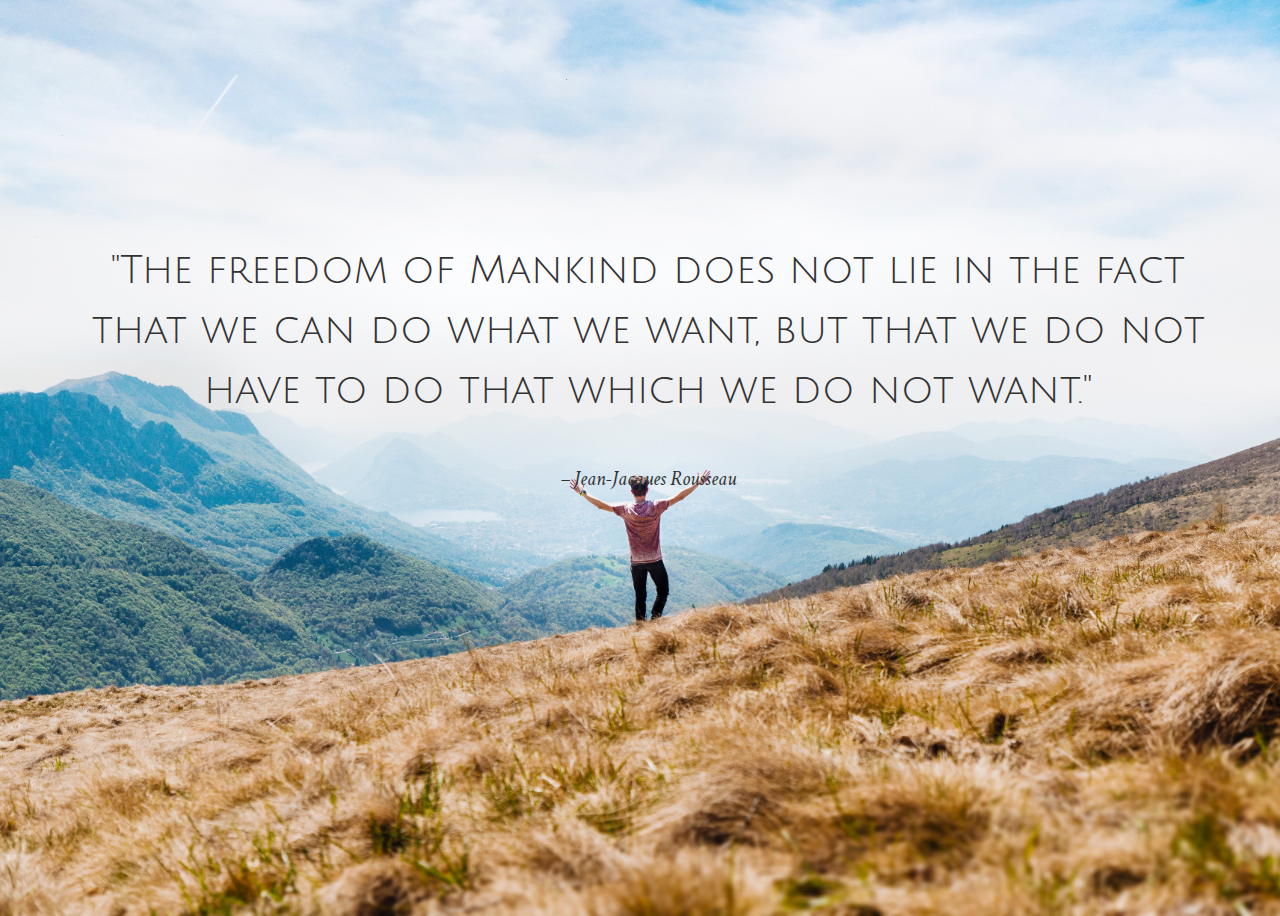
<file: index.html>
<!DOCTYPE html>
<html lang="en">
<head>
    <meta charset="UTF-8">
    <meta name="viewport" content="width=device-width, initial-scale=1.0">
    <title>Freedom</title>

    <link rel="stylesheet" type="text/css" href="main.css">
    <link href="https://fonts.googleapis.com/css?family=Crimson+Text|Julius+Sans+One" rel="stylesheet">
</head>
<body>
    <div class="wrapper">
        <p class="quote">"The freedom of Mankind does not lie in the fact that we can do what we want, but that we do not have to do that which we do not want."</p>
        <p class="author"><small>– Jean-Jacques Rousseau</small></p>
      </div>    
</body>
</html>
</file>
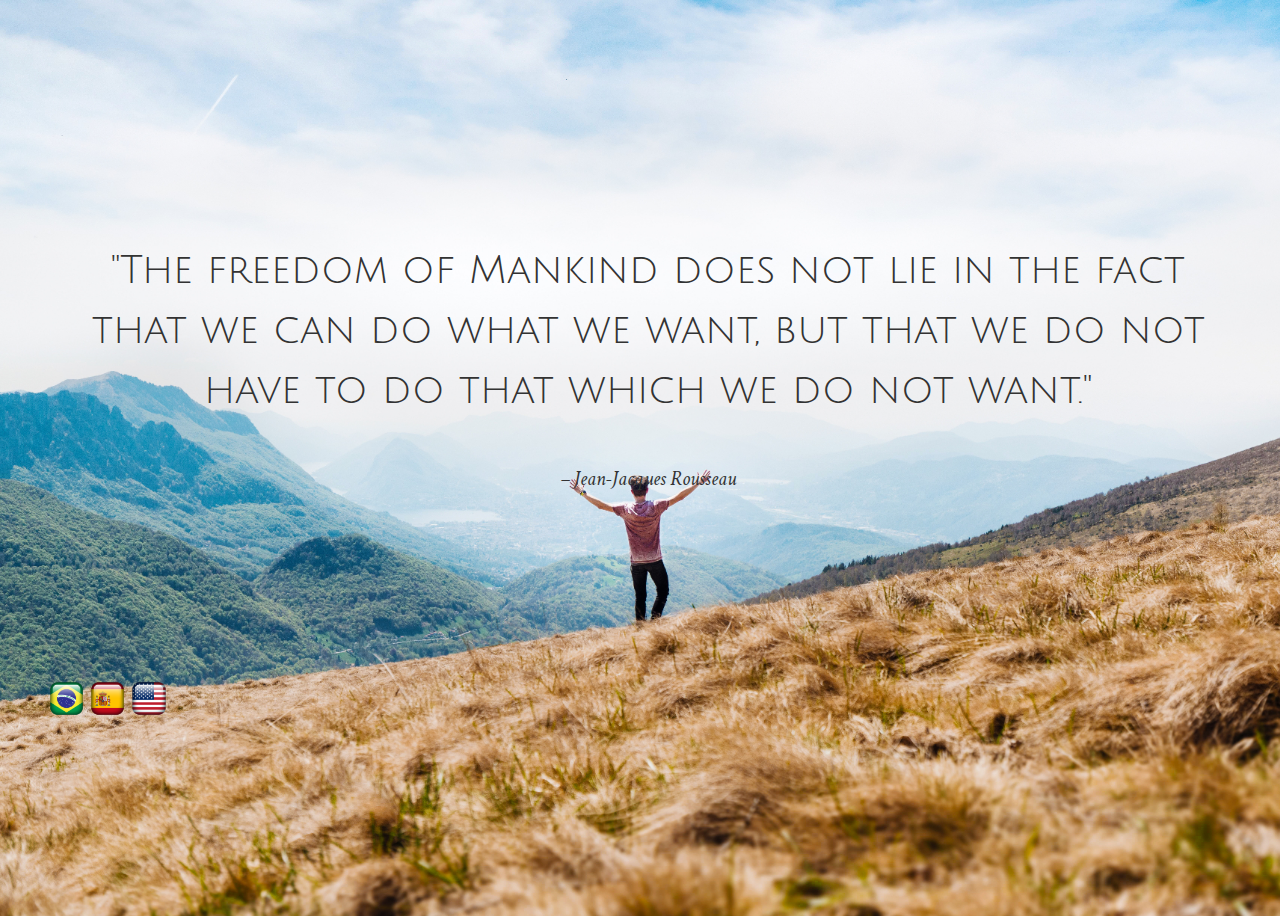
<file: pages/index.html>
<!DOCTYPE html>
<html lang="en">
<head>
    <meta charset="UTF-8">
    <meta name="viewport" content="width=device-width, initial-scale=1.0">
    <title>Freedom</title>

    
    <link rel="stylesheet" type="text/css" href="/styles/main.css">
    <link href="https://fonts.googleapis.com/css?family=Crimson+Text|Julius+Sans+One" rel="stylesheet">
</head>
<body>
    <div class="wrapper">
        <p class="quote">"The freedom of Mankind does not lie in the fact that we can do what we want, but that we do not have to do that which we do not want."</p>
        <p class="author"><small>– Jean-Jacques Rousseau</small></p>
    </div>    
    <nav>
        <ul>
            <li>
                <a href="/pages/pt.html">
                    <img src="/assets/brazil.ico" alt="bandera de brasil" >
                </a>
            </li>
            <li>
                <a href="/pages/es.html">
                    <img src="/assets/spain.ico" alt="bandera de españa">
                </a>
            </li>
            <li>
                <a href="/pages/index.html">
                    <img src="/assets/usa.ico" alt="bandera de los EE.UU.">
                </a>
            </li>
        </ul>
    </nav>       
</body>
</html>
</file>
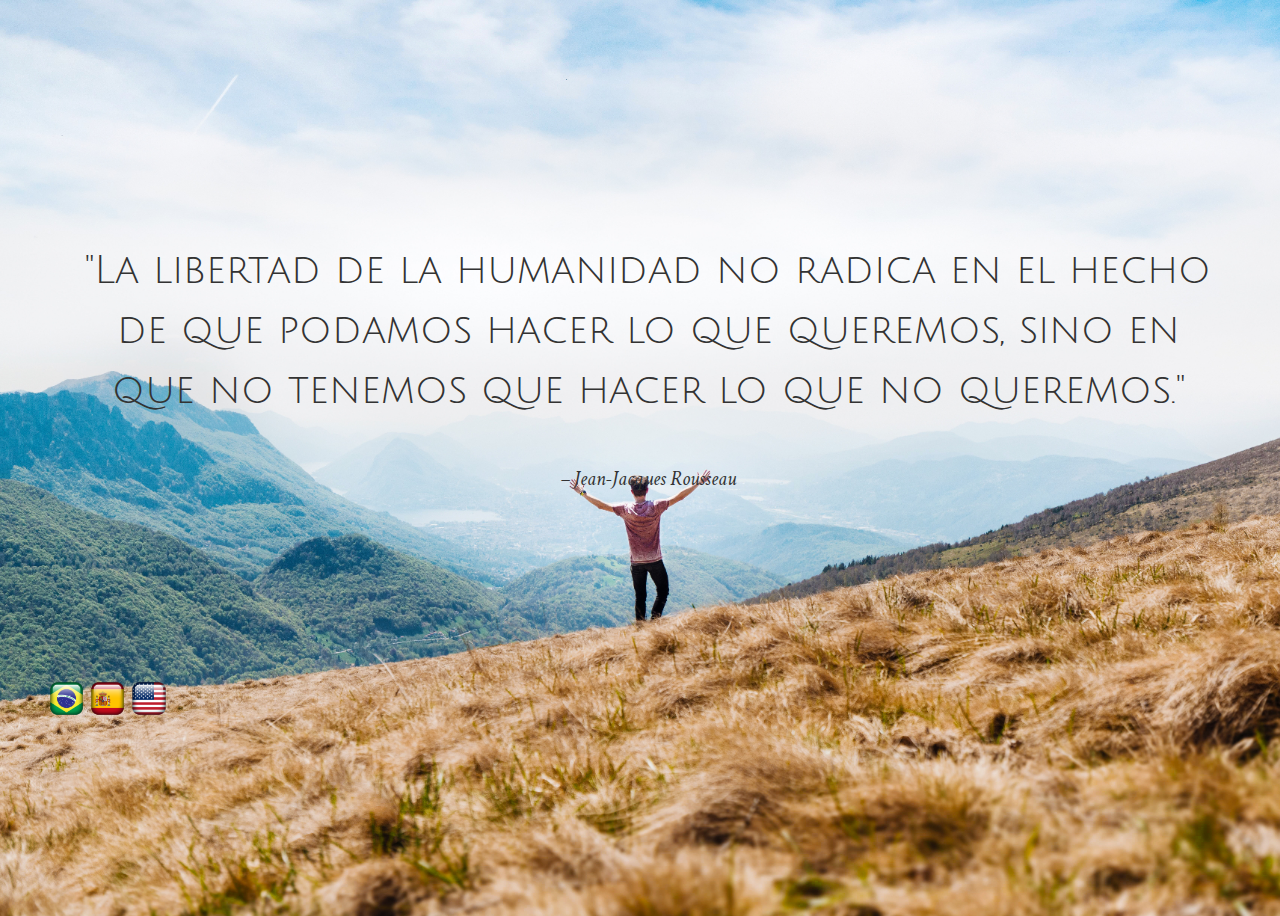
<file: es.html>
<!DOCTYPE html>
<html lang="en">
<head>
    <meta charset="UTF-8">
    <meta name="viewport" content="width=device-width, initial-scale=1.0">
    <title>Libertad</title>

    
    <link rel="stylesheet" type="text/css" href="main.css">
    <link href="https://fonts.googleapis.com/css?family=Crimson+Text|Julius+Sans+One" rel="stylesheet">
</head>
<body>
    <div class="wrapper">
        <p class="quote">"La libertad de la humanidad no radica en el hecho de que podamos hacer lo que queremos, sino en que no tenemos que hacer lo que no queremos."</p>
        <p class="author"><small>– Jean-Jacques Rousseau</small></p>
    </div>
    <nav>
        <ul>
            <li>
                <a href="/pt.html">
                    <img src="assets/brazil.ico" alt="bandera de brasil" >
                </a>
            </li>
            <li>
                <a href="es.html">
                    <img src="assets/spain.ico" alt="bandera de españa">
                </a>
            </li>
            <li>
                <a href="index.html">
                    <img src="assets/usa.ico" alt="bandera de los EE.UU.">
                </a>
            </li>
        </ul>
    </nav>      
</body>
</html>
</file>
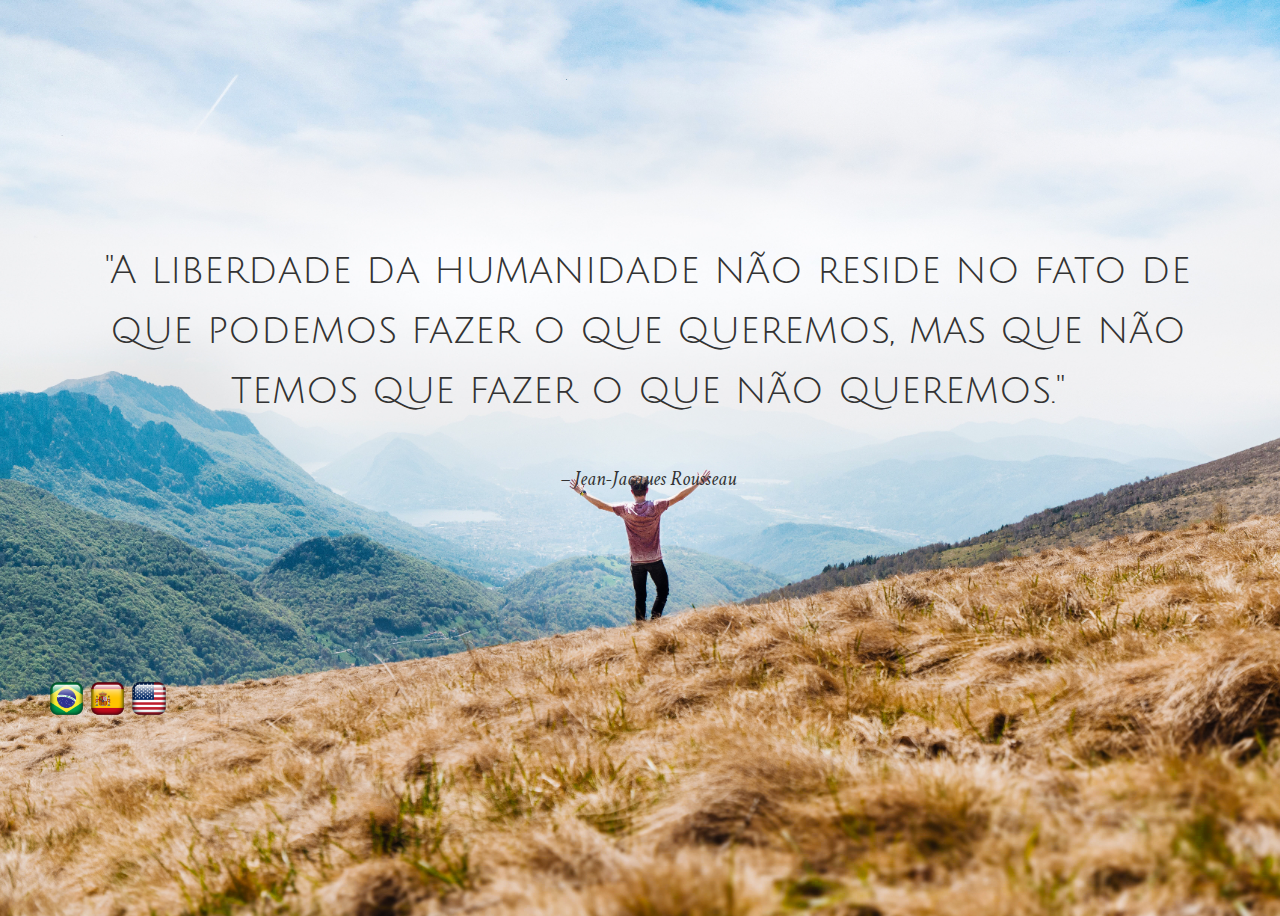
<file: pt.html>
<!DOCTYPE html>
<html lang="en">
<head>
    <meta charset="UTF-8">
    <meta name="viewport" content="width=device-width, initial-scale=1.0">
    <title>Liberdade</title>

    
    <link rel="stylesheet" type="text/css" href="main.css">
    <link href="https://fonts.googleapis.com/css?family=Crimson+Text|Julius+Sans+One" rel="stylesheet">
</head>
<body>
    <div class="wrapper">
        <p class="quote">"A liberdade da humanidade não reside no fato de que podemos fazer o que queremos, mas que não temos que fazer o que não queremos."</p>
        <p class="author"><small>– Jean-Jacques Rousseau</small></p>
    </div>
    <nav>
        <ul>
            <li>
                <a href="/pt.html">
                    <img src="assets/brazil.ico" alt="bandeira do brasil" >
                </a>
            </li>
            <li>
                <a href="es.html">
                    <img src="assets/spain.ico" alt=" bandeira da espanha">
                </a>
            </li>
            <li>
                <a href="index.html">
                    <img src="assets/usa.ico" alt=" bandeira dos EUA">
                </a>
            </li>
        </ul>
    </nav>    
</body>
</html>
</file>
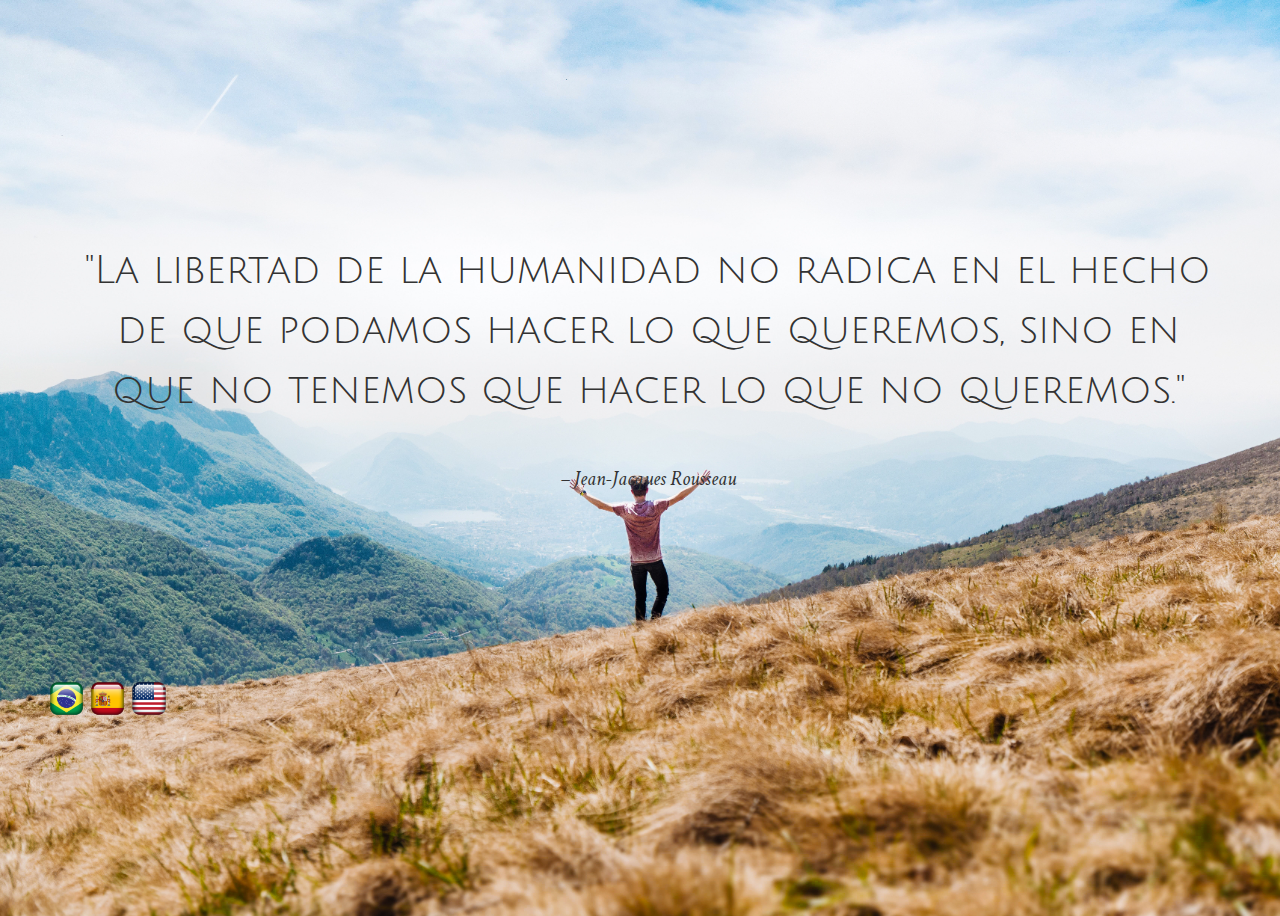
<file: pages/es.html>
<!DOCTYPE html>
<html lang="en">
<head>
    <meta charset="UTF-8">
    <meta name="viewport" content="width=device-width, initial-scale=1.0">
    <title>Libertad</title>

    
    <link rel="stylesheet" type="text/css" href="/styles/main.css">
    <link href="https://fonts.googleapis.com/css?family=Crimson+Text|Julius+Sans+One" rel="stylesheet">
</head>
<body>
    <div class="wrapper">
        <p class="quote">"La libertad de la humanidad no radica en el hecho de que podamos hacer lo que queremos, sino en que no tenemos que hacer lo que no queremos."</p>
        <p class="author"><small>– Jean-Jacques Rousseau</small></p>
    </div>
    <nav>
        <ul>
            <li>
                <a href="/pages/pt.html">
                    <img src="/assets/brazil.ico" alt="bandera de brasil" >
                </a>
            </li>
            <li>
                <a href="/pages/es.html">
                    <img src="/assets/spain.ico" alt="bandera de españa">
                </a>
            </li>
            <li>
                <a href="/pages/index.html">
                    <img src="/assets/usa.ico" alt="bandera de los EE.UU.">
                </a>
            </li>
        </ul>
    </nav>      
</body>
</html>
</file>
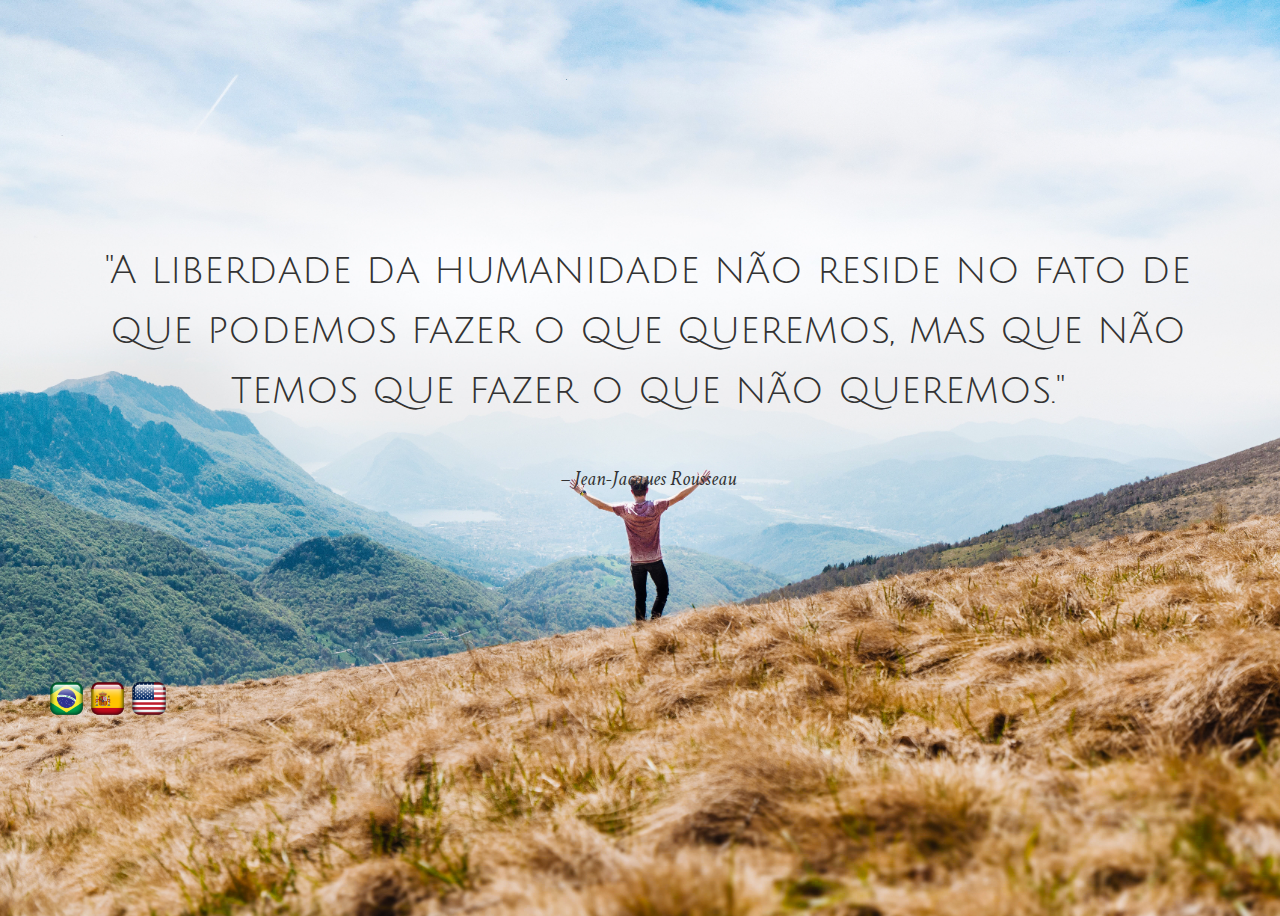
<file: pages/pt.html>
<!DOCTYPE html>
<html lang="en">
<head>
    <meta charset="UTF-8">
    <meta name="viewport" content="width=device-width, initial-scale=1.0">
    <title>Liberdade</title>

    
    <link rel="stylesheet" type="text/css" href="/styles/main.css">
    <link href="https://fonts.googleapis.com/css?family=Crimson+Text|Julius+Sans+One" rel="stylesheet">
</head>
<body>
    <div class="wrapper">
        <p class="quote">"A liberdade da humanidade não reside no fato de que podemos fazer o que queremos, mas que não temos que fazer o que não queremos."</p>
        <p class="author"><small>– Jean-Jacques Rousseau</small></p>
    </div>
    <nav>
        <ul>
            <li>
                <a href="/pages/pt.html">
                    <img src="/assets/brazil.ico" alt="bandera de brasil" >
                </a>
            </li>
            <li>
                <a href="/pages/es.html">
                    <img src="/assets/spain.ico" alt="bandera de españa">
                </a>
            </li>
            <li>
                <a href="/pages/index.html">
                    <img src="/assets/usa.ico" alt="bandera de los EE.UU.">
                </a>
            </li>
        </ul>
    </nav>       
</body>
</html>
</file>
<file: main.css>
html, body {
    margin: 0;
    padding: 0;
    font-size: 100%;
    line-height: 1.5;
}

body {
    width: 100%;
    height: 100vh;
    background: url(assets/freedom.jpg) no-repeat center;
    background-size: cover;
    color: #333;
    display: block;
    margin: 8px;
}

.wrapper {
    padding-top: 2rem;
    width: 90%;
    margin: 0 auto;
    text-align: center;
}

.quote {
    font-family: 'Julius Sans One', sans-serif;
    font-size: 1.5rem;
}

p {
    display: block;
    margin-block-start: .5em;
    margin-block-end: .5em;
    margin-inline-start: 0px;
    margin-inline-end: 0px;
}

.author {
    font-family: 'Crimson Text', serif;
    font-size: 1rem;
    font-style: italic;
}

small {
    font-size: smaller;
}

nav ul li {
    list-style: none;
    display: inline;
}

nav a {
    text-decoration: none;
}

nav a img {
    margin-top: 10rem;
    width: 3%;
}


@media (min-width: 768px) {
    .wrapper {
        padding-top: 4rem;
    }

    .quote {
        font-size: 2.5rem;
    }

    p {
        margin-block-start: 1em;
        margin-block-end: 1em;
    }

    .author {
        font-size: 1.5rem;
    }
}

@media (min-width: 1180px) {
    .wrapper {
        padding-top: 12rem;
    }
}
</file>
<file: styles/main.css>
html, body {
    margin: 0;
    padding: 0;
    font-size: 100%;
    line-height: 1.5;
}

body {
    width: 100%;
    height: 100vh;
    background: url(/assets/freedom.jpg) no-repeat center;
    background-size: cover;
    color: #333;
    display: block;
    margin: 8px;
}

.wrapper {
    padding-top: 2rem;
    width: 90%;
    margin: 0 auto;
    text-align: center;
}

.quote {
    font-family: 'Julius Sans One', sans-serif;
    font-size: 1.5rem;
}

p {
    display: block;
    margin-block-start: .5em;
    margin-block-end: .5em;
    margin-inline-start: 0px;
    margin-inline-end: 0px;
}

.author {
    font-family: 'Crimson Text', serif;
    font-size: 1rem;
    font-style: italic;
}

small {
    font-size: smaller;
}

nav ul li {
    list-style: none;
    display: inline;
}

nav a {
    text-decoration: none;
}

nav a img {
    margin-top: 10rem;
    width: 5%;
}


@media (min-width: 768px) {
    .wrapper {
        padding-top: 4rem;
    }

    .quote {
        font-size: 2.5rem;
    }

    p {
        margin-block-start: 1em;
        margin-block-end: 1em;
    }

    .author {
        font-size: 1.5rem;
    }

    nav a img {
        width: 3%;
    }
}

@media (min-width: 1180px) {
    .wrapper {
        padding-top: 12rem;
    }
}
</file>
